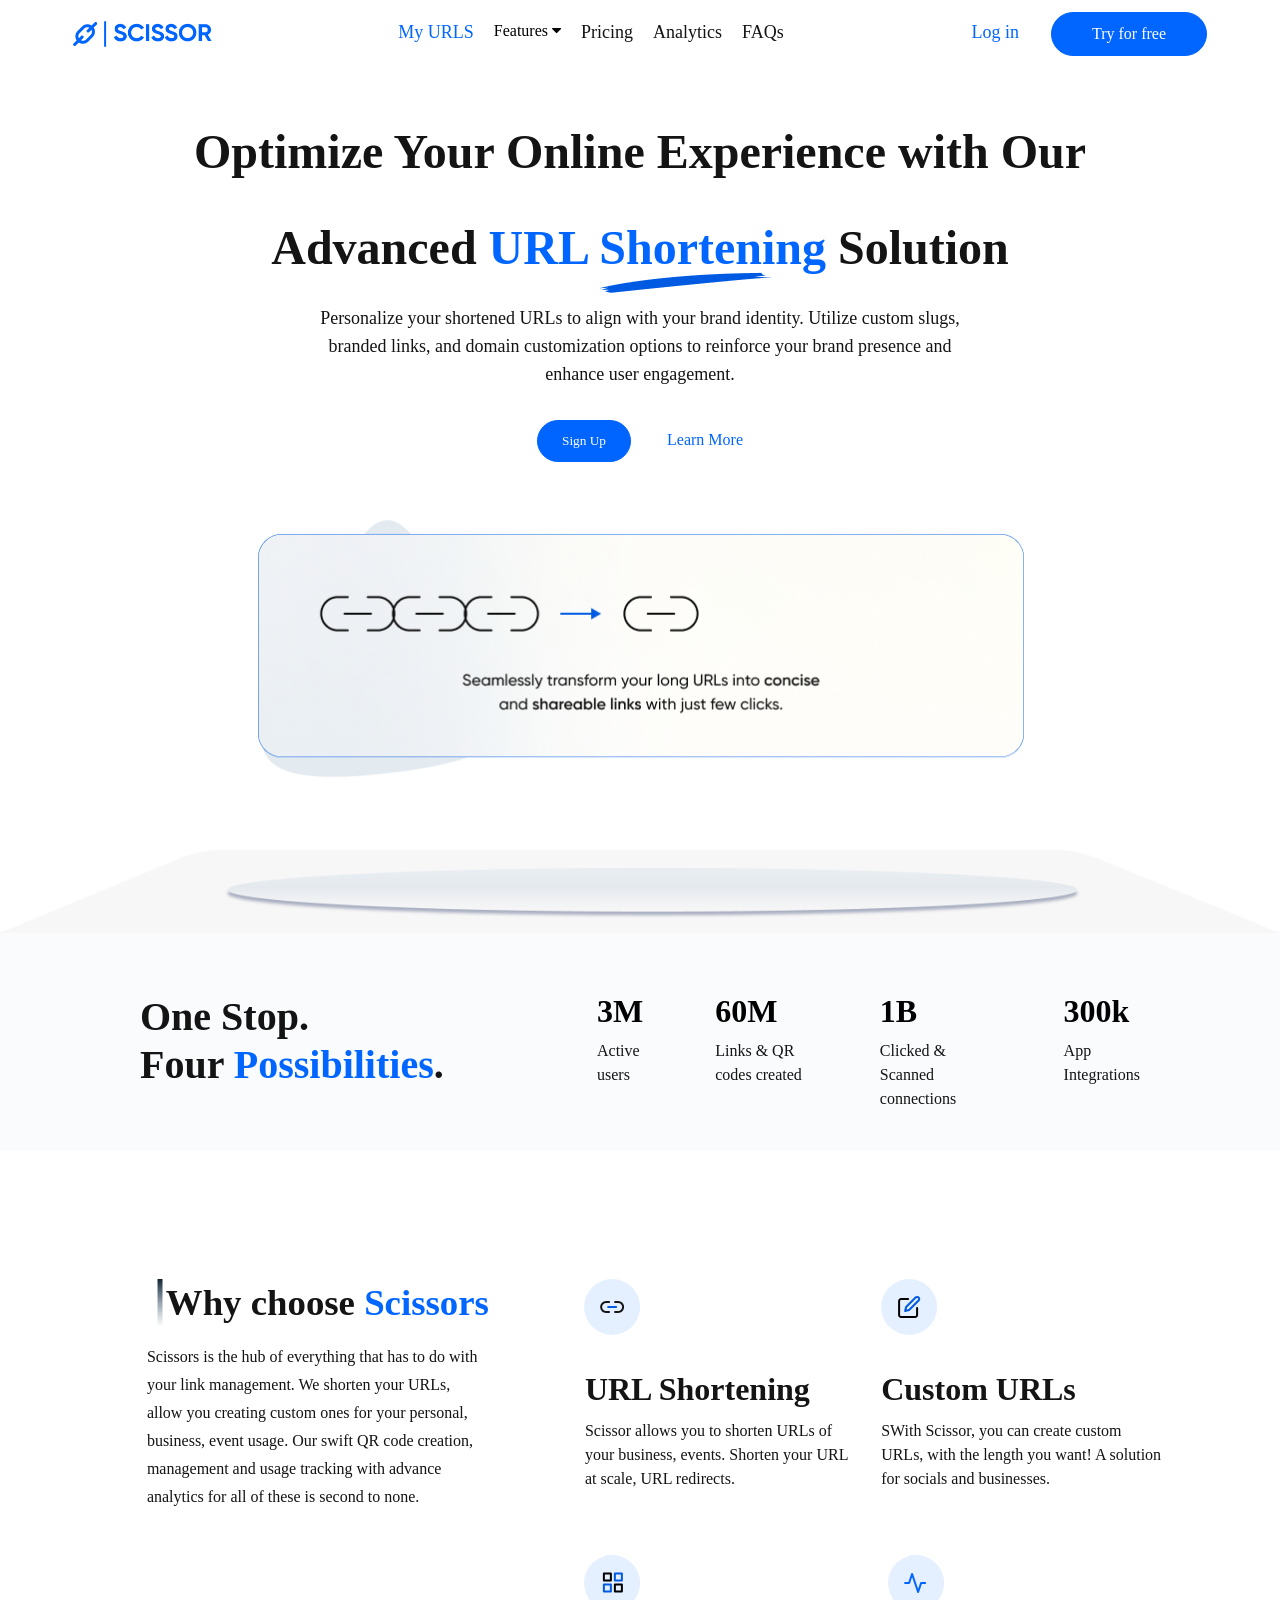
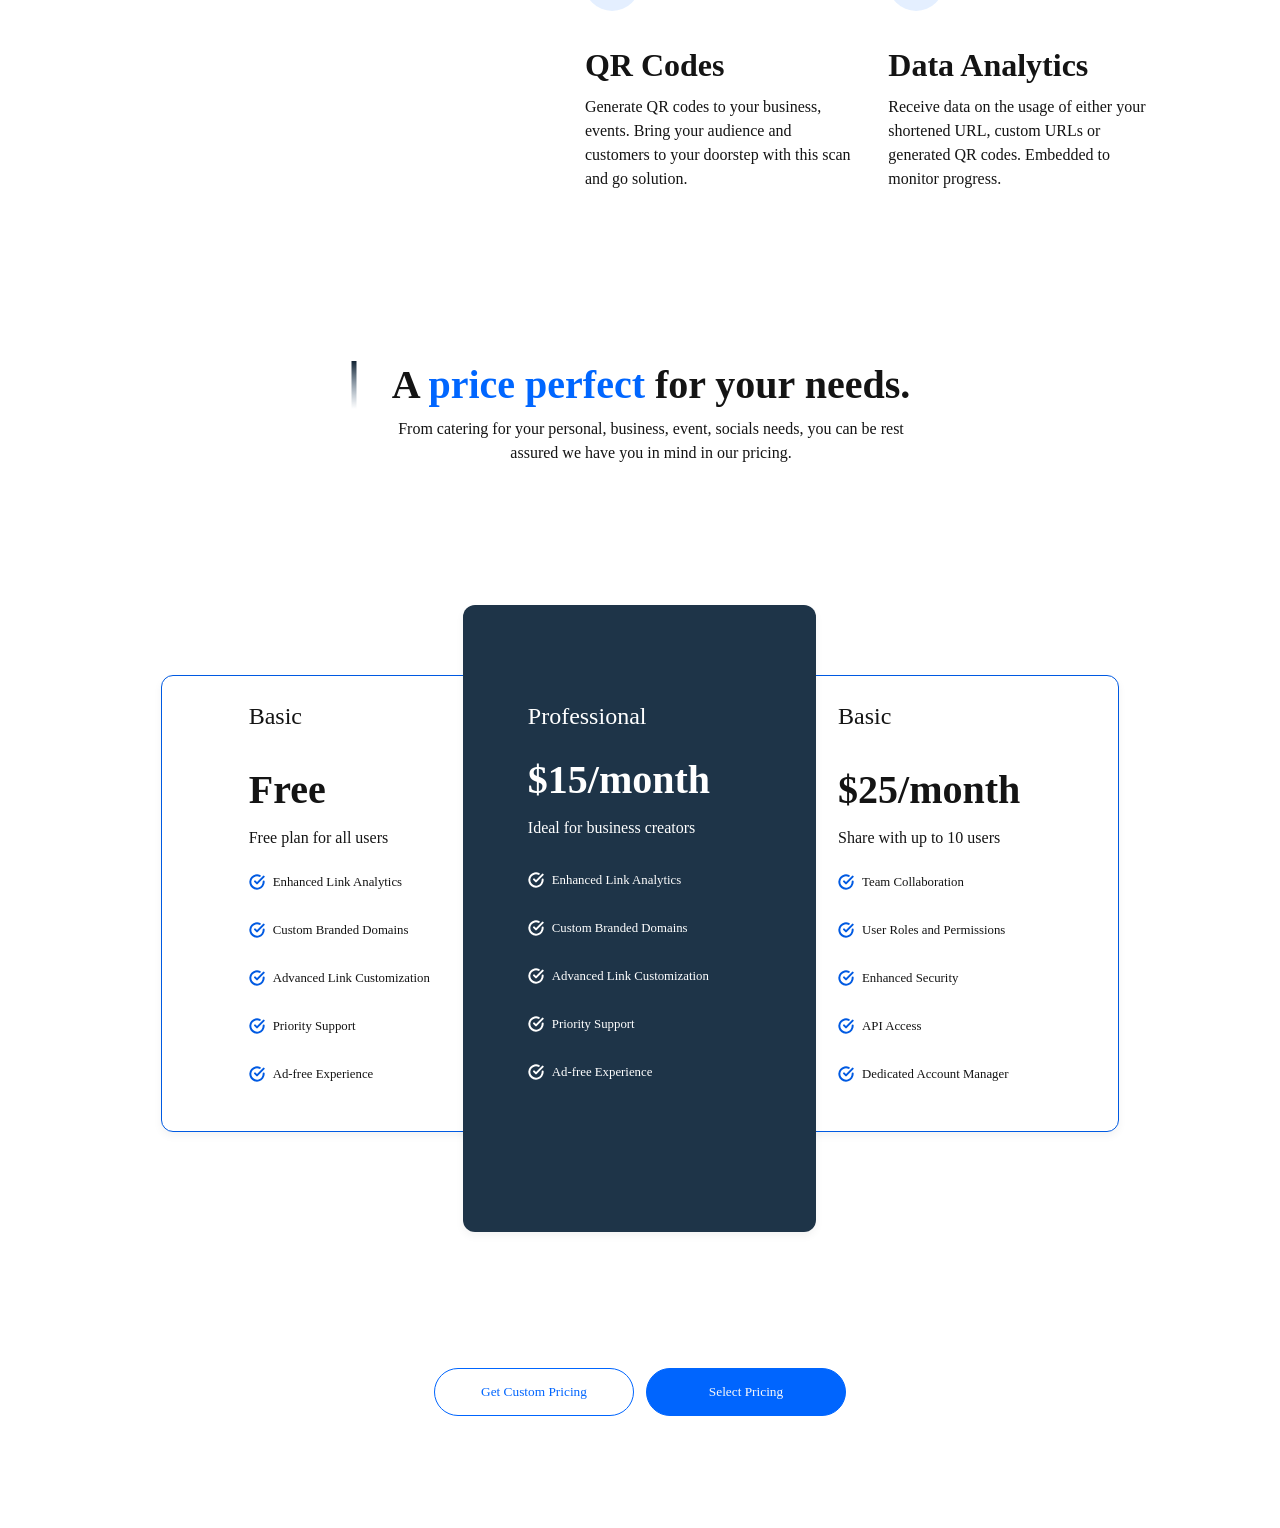
<file: src/index.html>
<!DOCTYPE html>
<html lang="en">
  <head>
    <meta charset="UTF-8" />
    <meta name="viewport" content="width=device-width, initial-scale=1.0" />
    <title>SCISSOR</title>
    <link rel="stylesheet" href="css/style.css" />
    <link
      href="//db.onlinewebfonts.com/c/040a78b437acd0433612f92e61d04a1b?family=Gilroy-Medium"
      rel="stylesheet"
      type="text/css"
    />
    <link
      rel="stylesheet"
      href="https://cdnjs.cloudflare.com/ajax/libs/font-awesome/4.7.0/css/font-awesome.min.css"
    />
  </head>
  <body>
    <header>
      <div class="navbar">
        <div id="logo">
          <img src="images/logo.png" alt="Logo" />
        </div>
        <div class="Navbar__Link-toggle">
          <i class="fa fa-bars"></i>
        </div>
        <div class="mainLinks">
          <a id="active" href="#myUrls">My URLS</a>
          <div class="dropdown">
            <button class="dropbtn">
              Features
              <i class="fa fa-caret-down"></i>
            </button>
            <div class="dropdown-content">
              <a href="#">Link 1</a>
              <a href="#">Link 2</a>
              <a href="#">Link 3</a>
            </div>
          </div>
          <a href="#pricing">Pricing</a>
          <a href="#analytics">Analytics</a>
          <a href="#faqs">FAQs</a>
        </div>
        <div class="sideLinks">
          <a id="active" href="#login">Log in</a>
          <button id="navButton" type="button">Try for free</button>
        </div>
      </div>
      <script>
        function classToggle() {
          const navs = document.querySelectorAll(
            ".mainLinks, .dropdown, .sideLinks"
          );
          navs.forEach((nav) => nav.classList.toggle("navbar__ToggleShow"));
        }
        document
          .querySelector(".Navbar__Link-toggle")
          .addEventListener("click", classToggle);
      </script>
    </header>
    <section>
      <div class="firstBox">
        <h2>
          Optimize Your Online Experience with Our <br />
          Advanced
          <span
            >URL <img src="images/Vector 3.png" alt="" />Shortening</span
          >
          Solution
        </h2> 
        <p>
          Personalize your shortened URLs to align with your brand identity.
          Utilize custom slugs, <br />branded links, and domain customization
          options to reinforce your brand presence and <br />enhance user
          engagement.
        </p>
        <div class="firstLinks">
          <button type="button">Sign Up</button>
          <a href="#LearnMore">Learn More</a>
        </div>
      </div>
    </section>
    <section class="img1">
      <img id="imgSpec1" src="images/Group 2.png" alt="" />
      <img id="imgSpec2" src="images/Group 3.png" alt="" />
    </section>
    <section>
      <div class="cont1">
        <div class="title">
          <h2>One Stop.<br />Four <span>Possibilities</span>.</h2>
        </div>
        <div class="facts">
          <div class="fact1">
            <h3>3M</h3>
            <p>Active users</p>
          </div>
          <div class="fact2">
            <h3>60M</h3>
            <p>Links & QR codes created</p>
          </div>
          <div class="fact3">
            <h3>1B</h3>
            <p>Clicked & Scanned connections</p>
          </div>
          <div class="fact4">
            <h3>300k</h3>
            <p>App Integrations</p>
          </div>
        </div>
      </div>
    </section>
    <section>
      <div class="cont2">
        <div class="whyScissors">
          <div class="titleWhy">
            <img src="images/Line 70.png" alt="" />
            <h2>Why choose <span>Scissors</span></h2>
          </div>
          <p>
            Scissors is the hub of everything that has to do with your link
            management. We shorten your URLs, allow you creating custom ones for
            your personal, business, event usage. Our swift QR code creation,
            management and usage tracking with advance analytics for all of
            these is second to none.
          </p>
        </div>
        <div class="whyScissorsList">
          <div class="list">
            <div class="box">
              <div class="iconframe">
                <img id="iconBg" src="images/Ellipse 2.svg" alt="" />
                <img id="icon" src="images/link-2.svg" alt="" />
              </div>
              <div class="why">
                <h2>URL Shortening</h2>
                <p>
                  Scissor allows you to shorten URLs of your business, events.
                  Shorten your URL at scale, URL redirects.
                </p>
              </div>
            </div>
            <div class="box">
              <div class="iconframe">
                <img id="iconBg" src="images/Ellipse 2.svg" alt="" />
                <img id="icon" src="images/edit.svg" alt="" />
              </div>
              <div class="why">
                <h2>Custom URLs</h2>
                <p>
                  SWith Scissor, you can create custom URLs, with the length you
                  want! A solution for socials and businesses.
                </p>
              </div>
            </div>
          </div>
          <div class="list">
            <div class="box">
              <div class="iconframe">
                <img id="iconBg" src="images/Ellipse 2.svg" alt="" />
                <img id="icon" src="images/grid.svg" alt="" />
              </div>
              <div class="why">
                <h2>QR Codes</h2>
                <p>
                  Generate QR codes to your business, events. Bring your
                  audience and customers to your doorstep with this scan and go
                  solution.
                </p>
              </div>
            </div>
            <div class="box">
              <div class="iconframe">
                <img id="iconBg" src="images/Ellipse 2.svg" alt="" />
                <img id="icon" src="images/activity.svg" alt="" />
              </div>
              <div class="why">
                <h2>Data Analytics</h2>
                <p>
                  Receive data on the usage of either your shortened URL, custom
                  URLs or generated QR codes. Embedded to monitor progress.
                </p>
              </div>
            </div>
          </div>
        </div>
      </div>
    </section>
    <section>
      <div class="desktop">
        <div class="topTitle">
          <img src="images/Line 70.png" alt="" />
          <div class="mainTitle">
            <h2>A <span>price perfect</span> for your needs.</h2>
            <p>
              From catering for your personal, business, event, socials needs,
              you can be rest assured we have you in mind in our pricing.
            </p>
          </div>
        </div>
        <div class="middleTile">
          <div id="firstCard" class="firstSide">
            <p>Basic</p>
            <div class="firstCont">
              <div class="whiteCont">
                <h2>Free</h2>
                <p>Free plan for all users</p>
              </div>
              <div class="bottomCont">
                <div class="freeParagraphs">
                  <img src="images/check-circle copy.svg" alt="" />
                  <p>Enhanced Link Analytics</p>
                </div>
                <div class="freeParagraphs">
                  <img src="images/check-circle copy.svg" alt="" />
                  <p>Custom Branded Domains</p>
                </div>
                <div class="freeParagraphs">
                  <img src="images/check-circle copy.svg" alt="" />
                  <p>Advanced Link Customization</p>
                </div>
                <div class="freeParagraphs">
                  <img src="images/check-circle copy.svg" alt="" />
                  <p>Priority Support</p>
                </div>
                <div class="freeParagraphs">
                  <img src="images/check-circle copy.svg" alt="" />
                  <p>Ad-free Experience</p>
                </div>
              </div>
            </div>
          </div>
          <div class="midTile">
            <p>Professional</p>
            <div class="midCont">
              <div class="topCont">
                <h2>$15/month</h2>
                <p>Ideal for business creators</p>
              </div>
              <div class="bottomCont">
                <div class="paragraphs">
                  <img src="images/check-circle.svg" alt="" />
                  <p>Enhanced Link Analytics</p>
                </div>
                <div class="paragraphs">
                  <img src="images/check-circle.svg" alt="" />
                  <p>Custom Branded Domains</p>
                </div>
                <div class="paragraphs">
                  <img src="images/check-circle.svg" alt="" />
                  <p>Advanced Link Customization</p>
                </div>
                <div class="paragraphs">
                  <img src="images/check-circle.svg" alt="" />
                  <p>Priority Support</p>
                </div>
                <div class="paragraphs">
                  <img src="images/check-circle.svg" alt="" />
                  <p>Ad-free Experience</p>
                </div>
              </div>
            </div>
          </div>
          <div id="secondCard" class="firstSide">
            <p>Basic</p>
            <div class="firstCont">
              <div class="whiteCont">
                <h2>$25/month</h2>
                <p>Share with up to 10 users</p>
              </div>
              <div class="bottomCont">
                <div class="freeParagraphs">
                  <img src="images/check-circle copy.svg" alt="">
                  <p>Team Collaboration</p>
                </div>
                <div class="freeParagraphs">
                  <img src="images/check-circle copy.svg" alt="">
                  <p>User Roles and Permissions</p>
                </div>
                <div class="freeParagraphs">
                  <img src="images/check-circle copy.svg" alt="">
                  <p>Enhanced Security</p>
                </div>
                <div class="freeParagraphs">
                  <img src="images/check-circle copy.svg" alt="">
                  <p>API Access</p>
                </div>
                <div class="freeParagraphs">
                  <img src="images/check-circle copy.svg" alt="">
                  <p>Dedicated Account Manager</p>
                </div>
              </div>
            </div>
          </div>
        </div>
        <div class="downButtons">
          <button id="whiteButton" type="button">Get Custom Pricing</button>
          <button id="blueButton" type="button">Select Pricing</button>
        </div>
      </div>
    </section>
  </body>
</html>
</file>
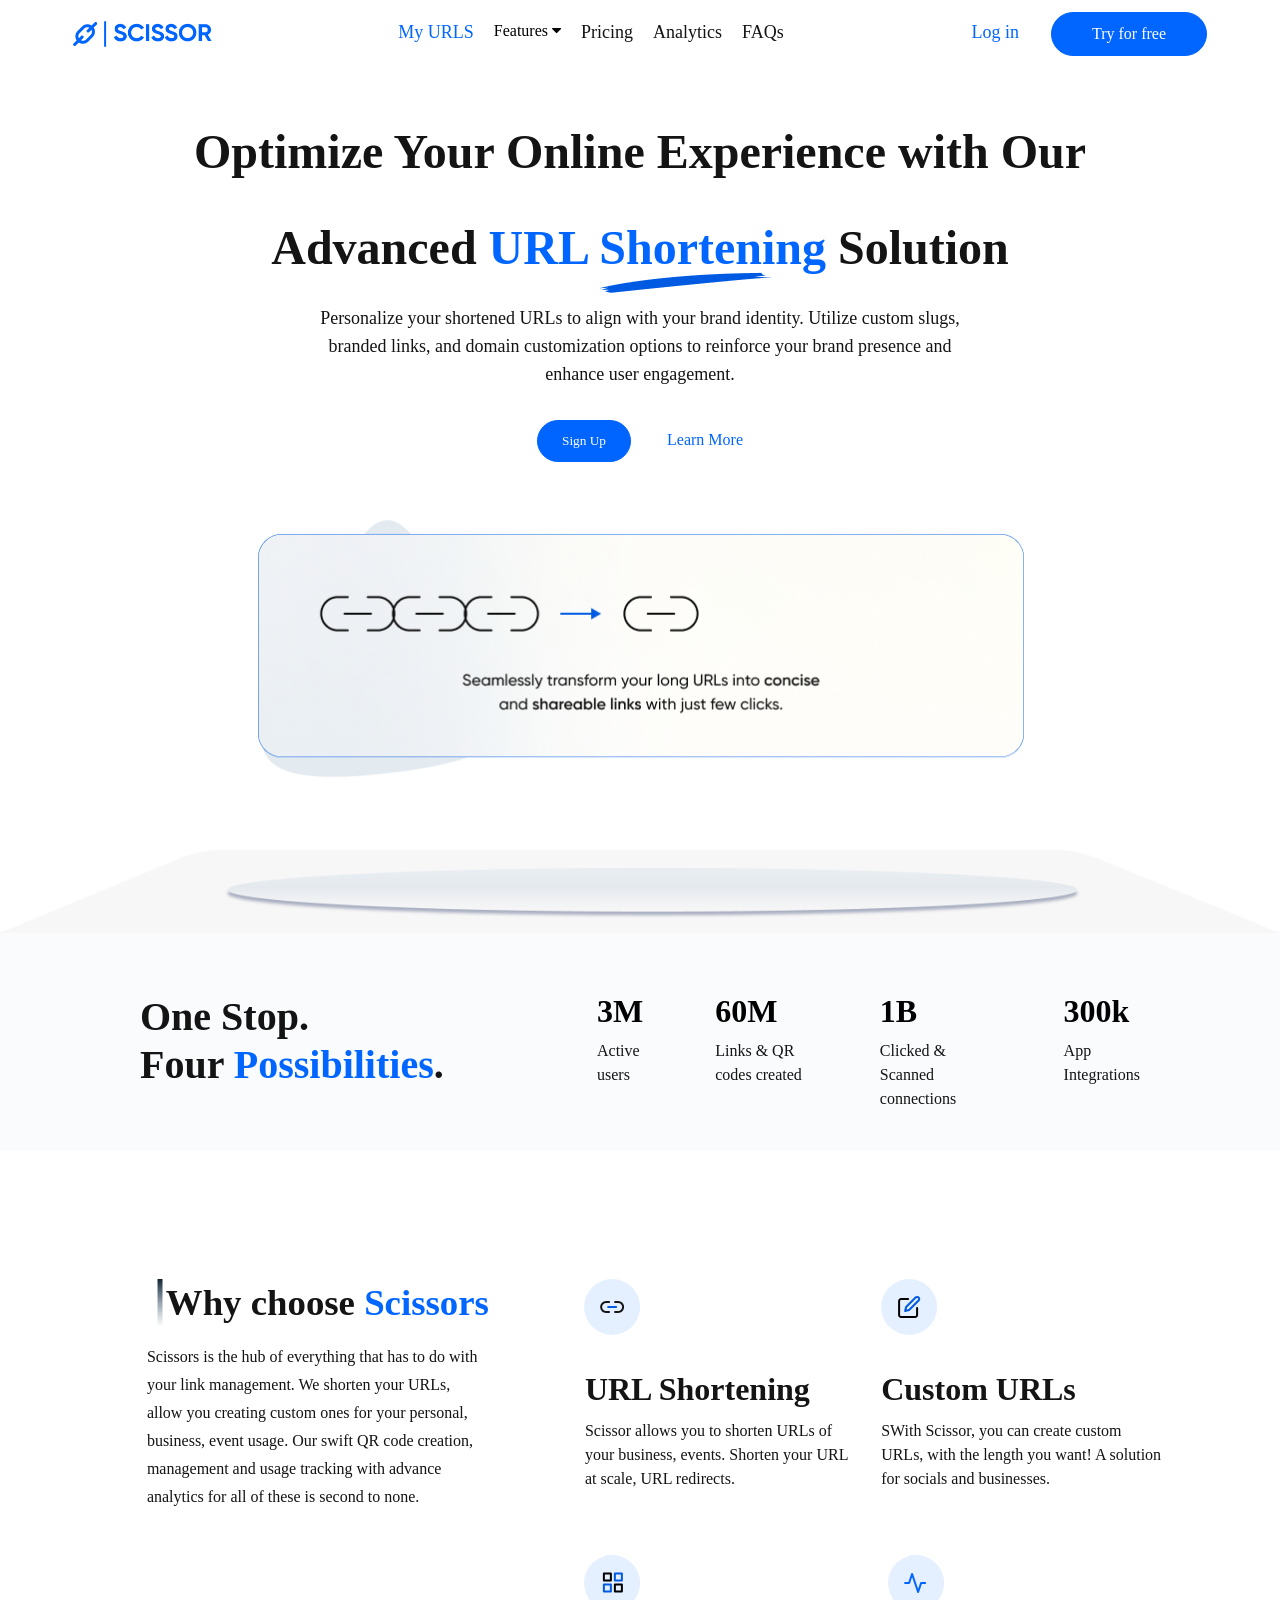
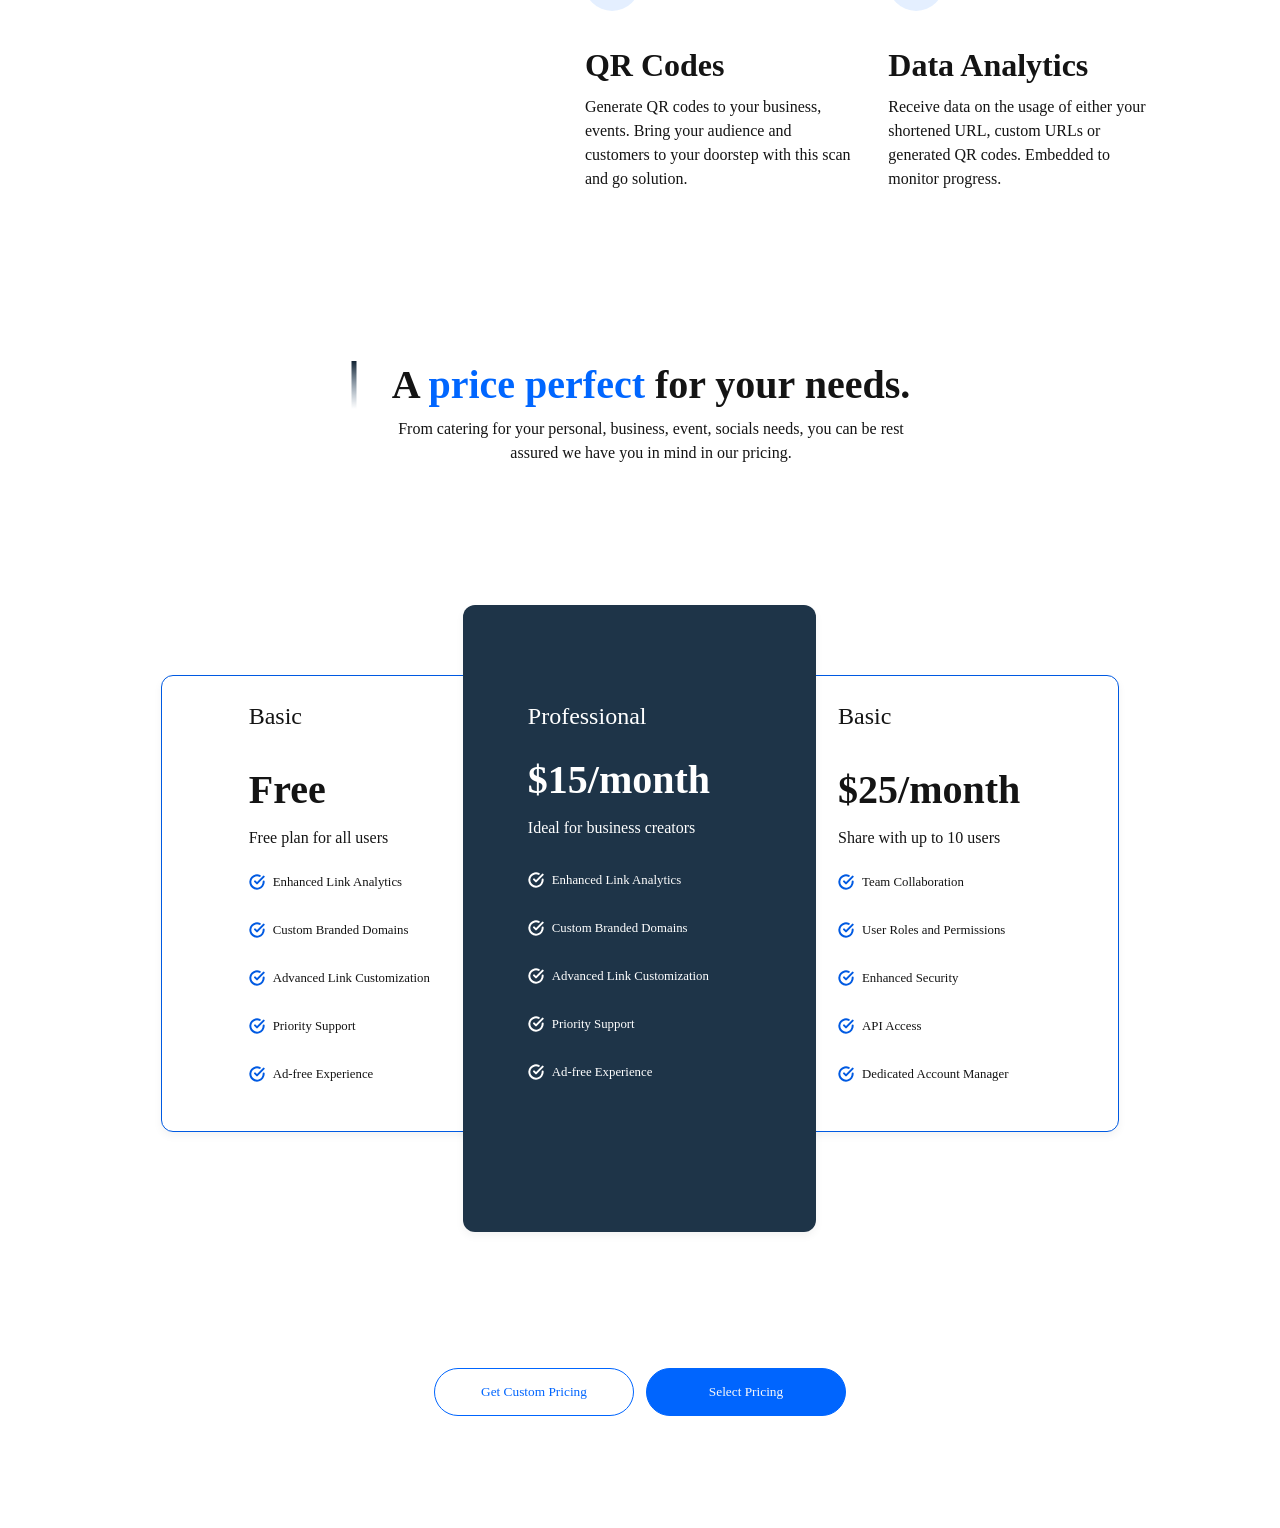
<file: firstSemesterAssignment.html>
<!DOCTYPE html>
<html lang="en">
  <head>
    <meta charset="UTF-8" />
    <meta name="viewport" content="width=device-width, initial-scale=1.0" />
    <title>SCISSOR</title>
    <link rel="stylesheet" href="Styles/firstSemesterAssignment.css" />
    <link
      href="//db.onlinewebfonts.com/c/040a78b437acd0433612f92e61d04a1b?family=Gilroy-Medium"
      rel="stylesheet"
      type="text/css"
    />
    <link
      rel="stylesheet"
      href="https://cdnjs.cloudflare.com/ajax/libs/font-awesome/4.7.0/css/font-awesome.min.css"
    />
  </head>
  <body>
    <header>
      <div class="navbar">
        <div id="logo">
          <img src="images/logo.png" alt="Logo" />
        </div>
        <div class="Navbar__Link-toggle">
          <i class="fa fa-bars"></i>
        </div>
        <div class="mainLinks">
          <a id="active" href="#myUrls">My URLS</a>
          <div class="dropdown">
            <button class="dropbtn">
              Features
              <i class="fa fa-caret-down"></i>
            </button>
            <div class="dropdown-content">
              <a href="#">Link 1</a>
              <a href="#">Link 2</a>
              <a href="#">Link 3</a>
            </div>
          </div>
          <a href="#pricing">Pricing</a>
          <a href="#analytics">Analytics</a>
          <a href="#faqs">FAQs</a>
        </div>
        <div class="sideLinks">
          <a id="active" href="#login">Log in</a>
          <button id="navButton" type="button">Try for free</button>
        </div>
      </div>
      <script>
        function classToggle() {
          const navs = document.querySelectorAll(
            ".mainLinks, .dropdown, .sideLinks"
          );
          navs.forEach((nav) => nav.classList.toggle("navbar__ToggleShow"));
        }
        document
          .querySelector(".Navbar__Link-toggle")
          .addEventListener("click", classToggle);
      </script>
    </header>
    <section>
      <div class="firstBox">
        <h2>
          Optimize Your Online Experience with Our <br />
          Advanced
          <span
            >URL <img src="images/Vector 3.png" alt="" />Shortening</span
          >
          Solution
        </h2> 
        <p>
          Personalize your shortened URLs to align with your brand identity.
          Utilize custom slugs, <br />branded links, and domain customization
          options to reinforce your brand presence and <br />enhance user
          engagement.
        </p>
        <div class="firstLinks">
          <button type="button">Sign Up</button>
          <a href="#LearnMore">Learn More</a>
        </div>
      </div>
    </section>
    <section class="img1">
      <img id="imgSpec1" src="images/Group 2.png" alt="" />
      <img id="imgSpec2" src="images/Group 3.png" alt="" />
    </section>
    <section>
      <div class="cont1">
        <div class="title">
          <h2>One Stop.<br />Four <span>Possibilities</span>.</h2>
        </div>
        <div class="facts">
          <div class="fact1">
            <h3>3M</h3>
            <p>Active users</p>
          </div>
          <div class="fact2">
            <h3>60M</h3>
            <p>Links & QR codes created</p>
          </div>
          <div class="fact3">
            <h3>1B</h3>
            <p>Clicked & Scanned connections</p>
          </div>
          <div class="fact4">
            <h3>300k</h3>
            <p>App Integrations</p>
          </div>
        </div>
      </div>
    </section>
    <section>
      <div class="cont2">
        <div class="whyScissors">
          <div class="titleWhy">
            <img src="images/Line 70.png" alt="" />
            <h2>Why choose <span>Scissors</span></h2>
          </div>
          <p>
            Scissors is the hub of everything that has to do with your link
            management. We shorten your URLs, allow you creating custom ones for
            your personal, business, event usage. Our swift QR code creation,
            management and usage tracking with advance analytics for all of
            these is second to none.
          </p>
        </div>
        <div class="whyScissorsList">
          <div class="list">
            <div class="box">
              <div class="iconframe">
                <img id="iconBg" src="images/Ellipse 2.svg" alt="" />
                <img id="icon" src="images/link-2.svg" alt="" />
              </div>
              <div class="why">
                <h2>URL Shortening</h2>
                <p>
                  Scissor allows you to shorten URLs of your business, events.
                  Shorten your URL at scale, URL redirects.
                </p>
              </div>
            </div>
            <div class="box">
              <div class="iconframe">
                <img id="iconBg" src="images/Ellipse 2.svg" alt="" />
                <img id="icon" src="images/edit.svg" alt="" />
              </div>
              <div class="why">
                <h2>Custom URLs</h2>
                <p>
                  SWith Scissor, you can create custom URLs, with the length you
                  want! A solution for socials and businesses.
                </p>
              </div>
            </div>
          </div>
          <div class="list">
            <div class="box">
              <div class="iconframe">
                <img id="iconBg" src="images/Ellipse 2.svg" alt="" />
                <img id="icon" src="images/grid.svg" alt="" />
              </div>
              <div class="why">
                <h2>QR Codes</h2>
                <p>
                  Generate QR codes to your business, events. Bring your
                  audience and customers to your doorstep with this scan and go
                  solution.
                </p>
              </div>
            </div>
            <div class="box">
              <div class="iconframe">
                <img id="iconBg" src="images/Ellipse 2.svg" alt="" />
                <img id="icon" src="images/activity.svg" alt="" />
              </div>
              <div class="why">
                <h2>Data Analytics</h2>
                <p>
                  Receive data on the usage of either your shortened URL, custom
                  URLs or generated QR codes. Embedded to monitor progress.
                </p>
              </div>
            </div>
          </div>
        </div>
      </div>
    </section>
    <section>
      <div class="desktop">
        <div class="topTitle">
          <img src="images/Line 70.png" alt="" />
          <div class="mainTitle">
            <h2>A <span>price perfect</span> for your needs.</h2>
            <p>
              From catering for your personal, business, event, socials needs,
              you can be rest assured we have you in mind in our pricing.
            </p>
          </div>
        </div>
        <div class="middleTile">
          <div id="firstCard" class="firstSide">
            <p>Basic</p>
            <div class="firstCont">
              <div class="whiteCont">
                <h2>Free</h2>
                <p>Free plan for all users</p>
              </div>
              <div class="bottomCont">
                <div class="freeParagraphs">
                  <img src="images/check-circle copy.svg" alt="" />
                  <p>Enhanced Link Analytics</p>
                </div>
                <div class="freeParagraphs">
                  <img src="images/check-circle copy.svg" alt="" />
                  <p>Custom Branded Domains</p>
                </div>
                <div class="freeParagraphs">
                  <img src="images/check-circle copy.svg" alt="" />
                  <p>Advanced Link Customization</p>
                </div>
                <div class="freeParagraphs">
                  <img src="images/check-circle copy.svg" alt="" />
                  <p>Priority Support</p>
                </div>
                <div class="freeParagraphs">
                  <img src="images/check-circle copy.svg" alt="" />
                  <p>Ad-free Experience</p>
                </div>
              </div>
            </div>
          </div>
          <div class="midTile">
            <p>Professional</p>
            <div class="midCont">
              <div class="topCont">
                <h2>$15/month</h2>
                <p>Ideal for business creators</p>
              </div>
              <div class="bottomCont">
                <div class="paragraphs">
                  <img src="images/check-circle.svg" alt="" />
                  <p>Enhanced Link Analytics</p>
                </div>
                <div class="paragraphs">
                  <img src="images/check-circle.svg" alt="" />
                  <p>Custom Branded Domains</p>
                </div>
                <div class="paragraphs">
                  <img src="images/check-circle.svg" alt="" />
                  <p>Advanced Link Customization</p>
                </div>
                <div class="paragraphs">
                  <img src="images/check-circle.svg" alt="" />
                  <p>Priority Support</p>
                </div>
                <div class="paragraphs">
                  <img src="images/check-circle.svg" alt="" />
                  <p>Ad-free Experience</p>
                </div>
              </div>
            </div>
          </div>
          <div id="secondCard" class="firstSide">
            <p>Basic</p>
            <div class="firstCont">
              <div class="whiteCont">
                <h2>$25/month</h2>
                <p>Share with up to 10 users</p>
              </div>
              <div class="bottomCont">
                <div class="freeParagraphs">
                  <img src="images/check-circle copy.svg" alt="">
                  <p>Team Collaboration</p>
                </div>
                <div class="freeParagraphs">
                  <img src="images/check-circle copy.svg" alt="">
                  <p>User Roles and Permissions</p>
                </div>
                <div class="freeParagraphs">
                  <img src="images/check-circle copy.svg" alt="">
                  <p>Enhanced Security</p>
                </div>
                <div class="freeParagraphs">
                  <img src="images/check-circle copy.svg" alt="">
                  <p>API Access</p>
                </div>
                <div class="freeParagraphs">
                  <img src="images/check-circle copy.svg" alt="">
                  <p>Dedicated Account Manager</p>
                </div>
              </div>
            </div>
          </div>
        </div>
        <div class="downButtons">
          <button id="whiteButton" type="button">Get Custom Pricing</button>
          <button id="blueButton" type="button">Select Pricing</button>
        </div>
      </div>
    </section>
  </body>
</html>
</file>
<file: src/css/style.css>
* {
    margin: 0;
    padding: 0;
    font-family: 'Gilroy-Medium';
    box-sizing: border-box;
}

body {
    width: 100%;
    height: 100vh;
}

span {
    color: hsla(216, 100%, 50%, 1);
}
/* navbar */
.navbar {
    max-width: 1150px;
    margin: 0 auto;
    padding-top: 12px;
    display: flex;
    justify-content: center;
}

.Navbar__Link-toggle {
    display: none;
}

#logo {
    display: flex;
    align-items: flex-start;
    padding-top: 2px;
}

#logo img {
    max-width: 10rem;
    max-height: 2.5rem;
}

.mainLinks {
    display: flex;
}

.mainLinks a {
    padding: 10px 10px;
}

.sideLinks {
    display: flex;
}

.sideLinks a {
    padding: 10px 24px 10px 10px;
}

#active {
    color:hsla(216, 100%, 50%, 1);
}

#active:hover {
    color:hsla(0, 0%, 8%, 1);
}

.navbar a {
    float: left;
    font-size: 18px;
    color:hsla(0, 0%, 8%, 1);
    text-decoration: none;
}

.dropdown {
    float: left;
    overflow: hidden;
}

.dropdown .dropbtn {
    font-size: 16px; 
    border: none;
    outline: none;
    padding: 10px 10px;
    background-color: inherit;
    font-family: inherit;
    margin: 0;
}

.navbar a:hover, .dropdown:hover .dropbtn {
    color: hsla(216, 100%, 50%, 1);
}

.dropdown-content {
    display: none;
    position: absolute;
    background-color: #f9f9f9;
    min-width: 160px;
    box-shadow: 0px 8px 16px 0px rgba(0,0,0,0.2);
    z-index: 3;
}

.dropdown-content a {
    float: none;
    color: black;
    padding: 12px 16px;
    text-decoration: none;
    display: block;
    text-align: left;
}

.dropdown-content a:hover {
    color: hsla(216, 100%, 50%, 1);
}

.dropdown:hover .dropdown-content {
    display: block;
}

#navButton {
    margin: 0 0.5rem 0 0.5rem;
    border-radius: 100px;
    border: 1px solid var(--primary-300-base, #0065FE);
    float: left;
    font-size: 16px;
    color: hsla(0, 0%, 100%, 1);
    background-color: hsla(216, 100%, 50%, 1);
    text-align: center;
    padding: 12px 40px;
    text-decoration: none;
}

#navButton:hover {
    color: hsla(216, 100%, 50%, 1);
    background-color: hsla(0, 0%, 100%, 1);
    border: 1px solid var(--primary-300-base, #0065FE);
}

@media only screen and (max-width: 820px) {
    .navbar, .mainLinks, .sideLinks {
      flex-direction: column;
    }
    .mainLinks, .dropdown, .sideLinks{
        display: none;
    }
    .Navbar__Link-toggle {
        color: hsla(216, 100%, 50%, 1);
        align-self: flex-end;
        display: initial;
        position: absolute fixed;
        cursor: pointer;
        margin-top: -33px;
        padding-right: 0.5rem;
    }
    .navbar__ToggleShow {
        display: flex;
    }
}

@media only screen and (min-width: 820px) {
    .mainLinks {
        margin-inline-start: auto;
    }
    .sideLinks {
        margin-left: auto;
    }
}

/* first section */
.firstBox {
    max-width: 1400px;
    margin: 0 auto;
    padding: 3rem 4rem;
    text-align: center;
}

.firstBox h2 {
    position: relative;
    z-index: 2;
    color: #141414;
    font-size: 3rem;
    font-weight: bold;
    line-height: 6rem;
    padding-bottom: 0.5rem;
}

.firstBox p {
    color: var(--text-color-main-text, #141414);
    font-size: 1.125rem;
    line-height: 1.75rem;
    padding-bottom: 2rem;
}

.firstBox img {
    position: absolute;
    padding-top: 4.5rem;
    z-index: 1;
}

@media only screen and (max-width: 540px) {
    .firstBox img {
        display: flex;
    }
}

.firstLinks button {
    padding: 0.75rem 1.5rem;
    border-radius: 100px;
    color: white;
    border: 1px solid var(--primary-300-base, #0065FE);
    background: var(--primary-300-base, #0065FE);
    margin-right: 2rem;
}

.firstLinks button:hover {
    color: hsla(216, 100%, 50%, 1);
    background-color: hsla(0, 0%, 100%, 1);
    border: 1px solid var(--primary-300-base, #0065FE);
}

.firstLinks a {
    color: var(--primary-300-base, #0065FE);
    font-size: 1rem;
    text-decoration: none;
}

.firstLinks a:hover {
    color: black;
}

.img1 {
    text-align: center;
}

#imgSpec1 {
    width: 60%;
}

#imgSpec2 {
    width: 100%;
    margin-bottom: -5.3px;
}

/* second section */
.cont1 {
    display: flex;
    padding: 3.75rem 8.75rem;
    justify-content: center;
    align-items: center;
    gap: 7.5rem;
    margin: 0 auto;
    background: #F9FBFD;
}

.title {
    display: flex;
    align-items: flex-start;
    height: 6rem;
}

.title h2 {
    width: 21.0625rem;
    color: #141414;
    font-size: 2.5rem;
    line-height: 3rem;
}

.facts {
    display: flex;
    align-items: flex-start;
    gap: 4.5rem;
    height: 6.25rem;
}

.facts h3{
    padding-bottom: 0.25rem;
    font-size: 2rem;
    line-height: 2.5rem;
}

.facts p {
    color: var(--text-color-main-text, #141414);
    font-size: 1rem;
    line-height: 1.5rem;
}

.fact1, .fact2, .fact3, .fact4 {
    display: flex;
    flex-direction: column;
    align-items: flex-start;
    gap: 0.25rem;
}

@media only screen and (max-width: 912px) {
    .cont1 {
        gap: 5rem;
    }
    .cont1, .title, .facts{
        display: flex;
        flex-direction: column;
        align-items: center;
    }
    .title h2, .facts p {
        text-align: center;
    }
    .fact1, .fact2, .fact3, .fact4 {
        display: flex;
        align-items: center;
        gap: 0.25rem;
    }
    .facts {
        height: auto;
    }
}

/* third section */
.cont2 {
    padding: 8rem 7.43rem;
    display: flex;
    align-items: flex-start;
    margin: 0 auto;
    gap: 6rem;
}

.whyScissors {
    display: flex;
    flex-direction: column;
    align-items: flex-end;
    gap: 1rem;
}

@media only screen and (max-width: 912px) {
    .whyScissors {
        text-align: center;
    }
}
.titleWhy {
    display: flex;
    align-items: center;
    gap: 0.2rem;
}

.titleWhy h2 {
    color: #141414;
    font-size: 2.3rem;
    line-height: 2rem;
}

.whyScissors p {
    padding-left: 1.75rem;
    width: 23.125rem;
    height: 12rem;
    color: var(--text-color-main-text, #141414);
    font-size: 1rem;
    line-height: 1.75rem;
    margin-right: 0;
}

.whyScissorsList {
    display: flex;
    flex-direction: column;
    align-items: flex-start;
    gap: 4rem;
}

.list {
    display: flex;
    align-items: flex-start;
    gap: 1.75rem;
}

.box {
    display: flex;
    flex-direction: column;
    align-items: flex-start;
    gap: 2.5rem;
}

.iconframe {
    width: 3.5rem;
    height: 3.5rem;
    display: flex;
    justify-content: center;
}

#iconBg {
    position: absolute;
    z-index: 1;
}

#icon {
    position: relative;
    z-index: 2;
}

.why {
    display: flex;
    flex-direction: column;
    align-items: flex-start;
    gap: 1rem;
}

.whyScissorsList h2 {
    color: var(--text-color-main-text, #141414);
    font-size: 2rem;
    line-height: 1.75rem;
}

.whyScissorsList p {
    color: var(--text-color-main-text, #141414);
    font-size: 1rem;
    line-height: 1.5rem;
}

@media only screen and (max-width: 912px) {
    .cont2 {
        padding: 5rem 7.43rem;
        display: flex;
        flex-direction: column;
        align-items: center;
    }
}

/* fourth section */

.desktop {
    display: flex;
    padding: 2.625rem 8rem 7rem 8rem;
    flex-direction: column;
    align-items: center;
    gap: 4.25rem;
    background: #FFF;
}

.topTitle {
    display: flex;
    align-items: flex-start;
    gap: 1rem;
}

.mainTitle {
    display: flex;
    flex-direction: column;
    align-items: center;
    gap: 0.5rem;
}

.mainTitle h2 {
    color: #141414;
    text-align: center;
    font-size: 2.5rem;
    line-height: 3rem;
}

.mainTitle p {
    display: flex;
    width: 34.75rem;
    height: 3.25rem;
    flex-direction: column;
    color: var(--text-color-main-text, #141414);
    text-align: center;
    font-size: 1rem;
    line-height: 1.5rem;
}

@media only screen and (max-width: 540px) {
    .mainTitle p {
        width: 20rem;
    }
}

.middleTile {
    padding: 4.25rem 0;
}

@media only screen and (max-width: 1024px) {
    .middleTile {
        display: flex;
        flex-direction: column;
        align-items: center;
        gap: 1rem;
    }
}

.firstSide {
    display: inline-flex;
    padding: 1.5rem 6.125rem 2.8125rem 5.4375rem;
    flex-direction: column;
    align-items: flex-start;
    gap: 2.125rem;
    border-radius: 12px;
    border: 0.4px solid var(--primary-400, #005AE2);
    background: var(--neutral-white, #FFF);
/* Drop shadow */
    box-shadow: 0px 4px 8px 0px rgba(0, 0, 0, 0.05);
}


@media only screen and (min-width: 1280px) {
    #firstCard, .midTile {
        margin-right: -70px;
    }
}

.firstSide p {
    color: var(--text-color-main-text, #141414);
    text-align: center;
    font-size: 1.5rem;
    line-height: 2rem;
}

.firstCont {
    display: flex;
    flex-direction: column;
    align-items: flex-start;
    gap: 1rem;
}

.whiteCont {
    display: flex;
    flex-direction: column;
    align-items: flex-start;
    gap: 0.5rem;
}

.whiteCont h2 {
    color: var(--text-color-main-text, #141414);
    text-align: center;
    font-size: 2.5rem;
    line-height: 3rem;
}

.whiteCont p {
    color: var(--text-color-main-text, #141414);
    text-align: center;
    font-size: 1rem;
    line-height: 2rem;
}

.midTile {
    display: inline-flex;
    padding: 5.9375rem 6.625rem 9.25rem 4.0625rem;
    flex-direction: column;
    align-items: flex-start;
    gap: 1.5rem;
    border-radius: 12px;
    background: var(--linear-gradient, linear-gradient(180deg, #1E3448 99.99%, rgba(30, 52, 72, 0.00) 100%));
/* Drop shadow */
    box-shadow: 0px 4px 8px 0px rgba(0, 0, 0, 0.05);
    position: relative;
    z-index: 2;
}

.midTile p {
    color: var(--neutral-white, #FFF);
    text-align: center;
    font-size: 1.5rem;
    line-height: 2rem;
}

.midCont {
    display: flex;
    flex-direction: column;
    align-items: flex-start;
    gap: 1.5rem;
}

.topCont {
    display: flex;
    flex-direction: column;
    align-items: flex-start;
    gap: 0.5rem;
}

.topCont h2 {
    color: var(--neutral-white, #FFF);
    text-align: center;
    font-size: 2.5rem;
    line-height: 3rem;
}

.topCont p {
    color: var(--neutral-white, #FFF);
    text-align: center;
    font-size: 1rem;
    line-height: 2rem;
}

.bottomCont {
    display: flex;
    flex-direction: column;
    align-items: flex-start;
    gap: 1.5rem;
}

.paragraphs, .freeParagraphs {
    display: flex;
    justify-content: center;
    align-items: center;
    gap: 0.5rem;
}

/* .paragraphs img {
    width: 1rem;
    height: 1rem;
} */

.paragraphs p {
    color: var(--neutral-white, #FFF);
    text-align: center;
    font-size: 0.8rem;
    line-height: 1.5rem;
}

.freeParagraphs p {
    color: var(--text-color-main-text, #141414);
    text-align: center;
    font-size: 0.8rem;
    line-height: 1.5rem;
}

.downButtons {
    display: flex;
    align-items: flex-start;
    gap: 0.75rem;
}


@media only screen and (max-width: 414px) {
    .downButtons {
        flex-direction: column;
    }
}



#whiteButton {
    display: flex;
    width: 12.5rem;
    height: 3rem;
    padding: 0.75rem 1.5rem;
    justify-content: center;
    align-items: center;
    gap: 0.625rem;
    border-radius: 100px;
    color: #0065FE;
    background: hsla(0, 0%, 100%, 1);
    border: 1px solid var(--primary-300-base, #0065FE);
}

#whiteButton:hover {
    color: #f9f9f9;
    background: var(--primary-300-base, #0065FE);
    border: 1px solid var(--primary-300-base, #0065FE);
}

#blueButton {
    display: flex;
    width: 12.5rem;
    height: 3rem;
    padding: 0.75rem 1.5rem;
    justify-content: center;
    align-items: center;
    gap: 0.625rem;
    border-radius: 100px;
    color: #f9f9f9;
    background: var(--primary-300-base, #0065FE);
    border: 1px solid var(--primary-300-base, #0065FE);
}

#blueButton:hover {
    color: hsla(216, 100%, 50%, 1);
    background: hsla(0, 0%, 100%, 1);
    border: 1px solid var(--primary-300-base, #0065FE);
}
</file>
<file: Styles/firstSemesterAssignment.css>
* {
    margin: 0;
    padding: 0;
    font-family: 'Gilroy-Medium';
    box-sizing: border-box;
}

body {
    width: 100%;
    height: 100vh;
}

span {
    color: hsla(216, 100%, 50%, 1);
}
/* navbar */
.navbar {
    max-width: 1150px;
    margin: 0 auto;
    padding-top: 12px;
    display: flex;
    justify-content: center;
}

.Navbar__Link-toggle {
    display: none;
}

#logo {
    display: flex;
    align-items: flex-start;
    padding-top: 2px;
}

#logo img {
    max-width: 10rem;
    max-height: 2.5rem;
}

.mainLinks {
    display: flex;
}

.mainLinks a {
    padding: 10px 10px;
}

.sideLinks {
    display: flex;
}

.sideLinks a {
    padding: 10px 24px 10px 10px;
}

#active {
    color:hsla(216, 100%, 50%, 1);
}

#active:hover {
    color:hsla(0, 0%, 8%, 1);
}

.navbar a {
    float: left;
    font-size: 18px;
    color:hsla(0, 0%, 8%, 1);
    text-decoration: none;
}

.dropdown {
    float: left;
    overflow: hidden;
}

.dropdown .dropbtn {
    font-size: 16px; 
    border: none;
    outline: none;
    padding: 10px 10px;
    background-color: inherit;
    font-family: inherit;
    margin: 0;
}

.navbar a:hover, .dropdown:hover .dropbtn {
    color: hsla(216, 100%, 50%, 1);
}

.dropdown-content {
    display: none;
    position: absolute;
    background-color: #f9f9f9;
    min-width: 160px;
    box-shadow: 0px 8px 16px 0px rgba(0,0,0,0.2);
    z-index: 3;
}

.dropdown-content a {
    float: none;
    color: black;
    padding: 12px 16px;
    text-decoration: none;
    display: block;
    text-align: left;
}

.dropdown-content a:hover {
    color: hsla(216, 100%, 50%, 1);
}

.dropdown:hover .dropdown-content {
    display: block;
}

#navButton {
    margin: 0 0.5rem 0 0.5rem;
    border-radius: 100px;
    border: 1px solid var(--primary-300-base, #0065FE);
    float: left;
    font-size: 16px;
    color: hsla(0, 0%, 100%, 1);
    background-color: hsla(216, 100%, 50%, 1);
    text-align: center;
    padding: 12px 40px;
    text-decoration: none;
}

#navButton:hover {
    color: hsla(216, 100%, 50%, 1);
    background-color: hsla(0, 0%, 100%, 1);
    border: 1px solid var(--primary-300-base, #0065FE);
}

@media only screen and (max-width: 820px) {
    .navbar, .mainLinks, .sideLinks {
      flex-direction: column;
    }
    .mainLinks, .dropdown, .sideLinks{
        display: none;
    }
    .Navbar__Link-toggle {
        color: hsla(216, 100%, 50%, 1);
        align-self: flex-end;
        display: initial;
        position: absolute fixed;
        cursor: pointer;
        margin-top: -33px;
        padding-right: 0.5rem;
    }
    .navbar__ToggleShow {
        display: flex;
    }
}

@media only screen and (min-width: 820px) {
    .mainLinks {
        margin-inline-start: auto;
    }
    .sideLinks {
        margin-left: auto;
    }
}

/* first section */
.firstBox {
    max-width: 1400px;
    margin: 0 auto;
    padding: 3rem 4rem;
    text-align: center;
}

.firstBox h2 {
    position: relative;
    z-index: 2;
    color: #141414;
    font-size: 3rem;
    font-weight: bold;
    line-height: 6rem;
    padding-bottom: 0.5rem;
}

.firstBox p {
    color: var(--text-color-main-text, #141414);
    font-size: 1.125rem;
    line-height: 1.75rem;
    padding-bottom: 2rem;
}

.firstBox img {
    position: absolute;
    padding-top: 4.5rem;
    z-index: 1;
}

@media only screen and (max-width: 540px) {
    .firstBox img {
        display: flex;
    }
}

.firstLinks button {
    padding: 0.75rem 1.5rem;
    border-radius: 100px;
    color: white;
    border: 1px solid var(--primary-300-base, #0065FE);
    background: var(--primary-300-base, #0065FE);
    margin-right: 2rem;
}

.firstLinks button:hover {
    color: hsla(216, 100%, 50%, 1);
    background-color: hsla(0, 0%, 100%, 1);
    border: 1px solid var(--primary-300-base, #0065FE);
}

.firstLinks a {
    color: var(--primary-300-base, #0065FE);
    font-size: 1rem;
    text-decoration: none;
}

.firstLinks a:hover {
    color: black;
}

.img1 {
    text-align: center;
}

#imgSpec1 {
    width: 60%;
}

#imgSpec2 {
    width: 100%;
    margin-bottom: -5.3px;
}

/* second section */
.cont1 {
    display: flex;
    padding: 3.75rem 8.75rem;
    justify-content: center;
    align-items: center;
    gap: 7.5rem;
    margin: 0 auto;
    background: #F9FBFD;
}

.title {
    display: flex;
    align-items: flex-start;
    height: 6rem;
}

.title h2 {
    width: 21.0625rem;
    color: #141414;
    font-size: 2.5rem;
    line-height: 3rem;
}

.facts {
    display: flex;
    align-items: flex-start;
    gap: 4.5rem;
    height: 6.25rem;
}

.facts h3{
    padding-bottom: 0.25rem;
    font-size: 2rem;
    line-height: 2.5rem;
}

.facts p {
    color: var(--text-color-main-text, #141414);
    font-size: 1rem;
    line-height: 1.5rem;
}

.fact1, .fact2, .fact3, .fact4 {
    display: flex;
    flex-direction: column;
    align-items: flex-start;
    gap: 0.25rem;
}

@media only screen and (max-width: 912px) {
    .cont1 {
        gap: 5rem;
    }
    .cont1, .title, .facts{
        display: flex;
        flex-direction: column;
        align-items: center;
    }
    .title h2, .facts p {
        text-align: center;
    }
    .fact1, .fact2, .fact3, .fact4 {
        display: flex;
        align-items: center;
        gap: 0.25rem;
    }
    .facts {
        height: auto;
    }
}

/* third section */
.cont2 {
    padding: 8rem 7.43rem;
    display: flex;
    align-items: flex-start;
    margin: 0 auto;
    gap: 6rem;
}

.whyScissors {
    display: flex;
    flex-direction: column;
    align-items: flex-end;
    gap: 1rem;
}

@media only screen and (max-width: 912px) {
    .whyScissors {
        text-align: center;
    }
}
.titleWhy {
    display: flex;
    align-items: center;
    gap: 0.2rem;
}

.titleWhy h2 {
    color: #141414;
    font-size: 2.3rem;
    line-height: 2rem;
}

.whyScissors p {
    padding-left: 1.75rem;
    width: 23.125rem;
    height: 12rem;
    color: var(--text-color-main-text, #141414);
    font-size: 1rem;
    line-height: 1.75rem;
    margin-right: 0;
}

.whyScissorsList {
    display: flex;
    flex-direction: column;
    align-items: flex-start;
    gap: 4rem;
}

.list {
    display: flex;
    align-items: flex-start;
    gap: 1.75rem;
}

.box {
    display: flex;
    flex-direction: column;
    align-items: flex-start;
    gap: 2.5rem;
}

.iconframe {
    width: 3.5rem;
    height: 3.5rem;
    display: flex;
    justify-content: center;
}

#iconBg {
    position: absolute;
    z-index: 1;
}

#icon {
    position: relative;
    z-index: 2;
}

.why {
    display: flex;
    flex-direction: column;
    align-items: flex-start;
    gap: 1rem;
}

.whyScissorsList h2 {
    color: var(--text-color-main-text, #141414);
    font-size: 2rem;
    line-height: 1.75rem;
}

.whyScissorsList p {
    color: var(--text-color-main-text, #141414);
    font-size: 1rem;
    line-height: 1.5rem;
}

@media only screen and (max-width: 912px) {
    .cont2 {
        padding: 5rem 7.43rem;
        display: flex;
        flex-direction: column;
        align-items: center;
    }
}

/* fourth section */

.desktop {
    display: flex;
    padding: 2.625rem 8rem 7rem 8rem;
    flex-direction: column;
    align-items: center;
    gap: 4.25rem;
    background: #FFF;
}

.topTitle {
    display: flex;
    align-items: flex-start;
    gap: 1rem;
}

.mainTitle {
    display: flex;
    flex-direction: column;
    align-items: center;
    gap: 0.5rem;
}

.mainTitle h2 {
    color: #141414;
    text-align: center;
    font-size: 2.5rem;
    line-height: 3rem;
}

.mainTitle p {
    display: flex;
    width: 34.75rem;
    height: 3.25rem;
    flex-direction: column;
    color: var(--text-color-main-text, #141414);
    text-align: center;
    font-size: 1rem;
    line-height: 1.5rem;
}

@media only screen and (max-width: 540px) {
    .mainTitle p {
        width: 20rem;
    }
}

.middleTile {
    padding: 4.25rem 0;
}

@media only screen and (max-width: 1024px) {
    .middleTile {
        display: flex;
        flex-direction: column;
        align-items: center;
        gap: 1rem;
    }
}

.firstSide {
    display: inline-flex;
    padding: 1.5rem 6.125rem 2.8125rem 5.4375rem;
    flex-direction: column;
    align-items: flex-start;
    gap: 2.125rem;
    border-radius: 12px;
    border: 0.4px solid var(--primary-400, #005AE2);
    background: var(--neutral-white, #FFF);
/* Drop shadow */
    box-shadow: 0px 4px 8px 0px rgba(0, 0, 0, 0.05);
}


@media only screen and (min-width: 1280px) {
    #firstCard, .midTile {
        margin-right: -70px;
    }
}

.firstSide p {
    color: var(--text-color-main-text, #141414);
    text-align: center;
    font-size: 1.5rem;
    line-height: 2rem;
}

.firstCont {
    display: flex;
    flex-direction: column;
    align-items: flex-start;
    gap: 1rem;
}

.whiteCont {
    display: flex;
    flex-direction: column;
    align-items: flex-start;
    gap: 0.5rem;
}

.whiteCont h2 {
    color: var(--text-color-main-text, #141414);
    text-align: center;
    font-size: 2.5rem;
    line-height: 3rem;
}

.whiteCont p {
    color: var(--text-color-main-text, #141414);
    text-align: center;
    font-size: 1rem;
    line-height: 2rem;
}

.midTile {
    display: inline-flex;
    padding: 5.9375rem 6.625rem 9.25rem 4.0625rem;
    flex-direction: column;
    align-items: flex-start;
    gap: 1.5rem;
    border-radius: 12px;
    background: var(--linear-gradient, linear-gradient(180deg, #1E3448 99.99%, rgba(30, 52, 72, 0.00) 100%));
/* Drop shadow */
    box-shadow: 0px 4px 8px 0px rgba(0, 0, 0, 0.05);
    position: relative;
    z-index: 2;
}

.midTile p {
    color: var(--neutral-white, #FFF);
    text-align: center;
    font-size: 1.5rem;
    line-height: 2rem;
}

.midCont {
    display: flex;
    flex-direction: column;
    align-items: flex-start;
    gap: 1.5rem;
}

.topCont {
    display: flex;
    flex-direction: column;
    align-items: flex-start;
    gap: 0.5rem;
}

.topCont h2 {
    color: var(--neutral-white, #FFF);
    text-align: center;
    font-size: 2.5rem;
    line-height: 3rem;
}

.topCont p {
    color: var(--neutral-white, #FFF);
    text-align: center;
    font-size: 1rem;
    line-height: 2rem;
}

.bottomCont {
    display: flex;
    flex-direction: column;
    align-items: flex-start;
    gap: 1.5rem;
}

.paragraphs, .freeParagraphs {
    display: flex;
    justify-content: center;
    align-items: center;
    gap: 0.5rem;
}

/* .paragraphs img {
    width: 1rem;
    height: 1rem;
} */

.paragraphs p {
    color: var(--neutral-white, #FFF);
    text-align: center;
    font-size: 0.8rem;
    line-height: 1.5rem;
}

.freeParagraphs p {
    color: var(--text-color-main-text, #141414);
    text-align: center;
    font-size: 0.8rem;
    line-height: 1.5rem;
}

.downButtons {
    display: flex;
    align-items: flex-start;
    gap: 0.75rem;
}

#whiteButton {
    display: flex;
    width: 12.5rem;
    height: 3rem;
    padding: 0.75rem 1.5rem;
    justify-content: center;
    align-items: center;
    gap: 0.625rem;
    border-radius: 100px;
    color: #0065FE;
    background: hsla(0, 0%, 100%, 1);
    border: 1px solid var(--primary-300-base, #0065FE);
}

#whiteButton:hover {
    color: #f9f9f9;
    background: var(--primary-300-base, #0065FE);
    border: 1px solid var(--primary-300-base, #0065FE);
}

#blueButton {
    display: flex;
    width: 12.5rem;
    height: 3rem;
    padding: 0.75rem 1.5rem;
    justify-content: center;
    align-items: center;
    gap: 0.625rem;
    border-radius: 100px;
    color: #f9f9f9;
    background: var(--primary-300-base, #0065FE);
    border: 1px solid var(--primary-300-base, #0065FE);
}

#blueButton:hover {
    color: hsla(216, 100%, 50%, 1);
    background: hsla(0, 0%, 100%, 1);
    border: 1px solid var(--primary-300-base, #0065FE);
}
</file>
